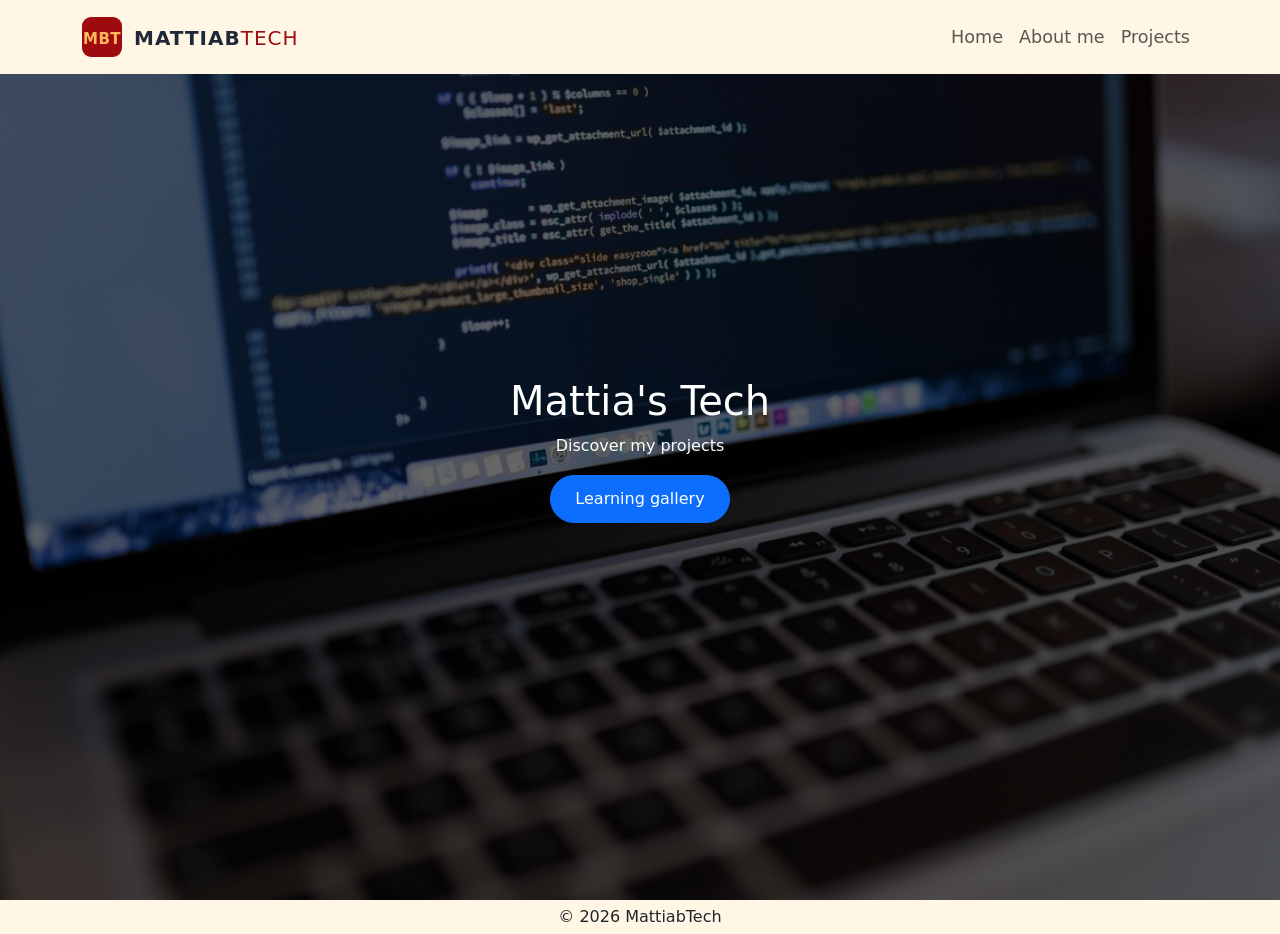
<file: docs/index.html>
<!DOCTYPE html>
<html lang="en">

<head>
  <meta charset="UTF-8">
  <meta name="viewport" content="width=device-width, initial-scale=1.0">

  <link href="https://cdn.jsdelivr.net/npm/bootstrap@5.3.8/dist/css/bootstrap.min.css" rel="stylesheet"
    integrity="sha384-sRIl4kxILFvY47J16cr9ZwB07vP4J8+LH7qKQnuqkuIAvNWLzeN8tE5YBujZqJLB" crossorigin="anonymous">
  <link rel="stylesheet" href="https://cdn.jsdelivr.net/npm/bootstrap-icons@1.13.2/font/bootstrap-icons.min.css">

  <link href="./img/favicon.ico" rel="icon">

  <link rel="stylesheet" href="./style/styles.css">

  <script src="https://cdn.jsdelivr.net/npm/bootstrap@5.3.8/dist/js/bootstrap.bundle.min.js"
    integrity="sha384-FKyoEForCGlyvwx9Hj09JcYn3nv7wiPVlz7YYwJrWVcXK/BmnVDxM+D2scQbITxI" crossorigin="anonymous"
    defer></script>
  <title>MattiabTech</title>
</head>

<body>
  <header class="sticky-top">
    <!-- Nav bar -->
    <nav class="navbar navbar-expand-lg light">
      <div class="container">
        <a class="navbar-brand" href="./index.html"><img height="48" src="./img/brand.svg" alt="Brand - Home"
            aria-label="Home"></a>
        <button class="navbar-toggler" type="button" data-bs-toggle="collapse" data-bs-target="#navbarNav"
          aria-controls="navbarNav" aria-expanded="false" aria-label="Toggle navigation">
          <span class="navbar-toggler-icon"></span>
        </button>
        <div class="collapse navbar-collapse" id="navbarNav">
          <ul class="navbar-nav ms-auto">
            <li class="nav-item">
              <a class="nav-link" href="./index.html">Home</a>
            </li>
            <li class="nav-item">
              <a class="nav-link" href="./about.html">About me</a>
            </li>
            <li class="nav-item">
              <a class="nav-link" href="./projects.html">Projects</a>
            </li>
          </ul>
        </div>
      </div>
    </nav>
  </header>

  <main>
    
<!-- Hero section -->
<section class="vh-100" id="hero-img">
  <!-- Mask for better contrast -->
  <div id="mask" class="mask h-100 w-100 d-flex justify-content-center align-items-center">
    <div class="container">
      <!-- Call to action -->
      <div class="text-center text-white">
        <h1>Mattia's Tech</h1>
        <p>Discover my projects</p>
        <a href="./projects.html" class="btn btn-primary btn-large">Learning gallery</a>
      </div>
    </div>
  </div>
</section>

  </main>

  <footer class="text-center light py-1">
    <p class="fs-6 m-0">&copy; 2026 MattiabTech</p>
  </footer>


</body>

</html>
</file>
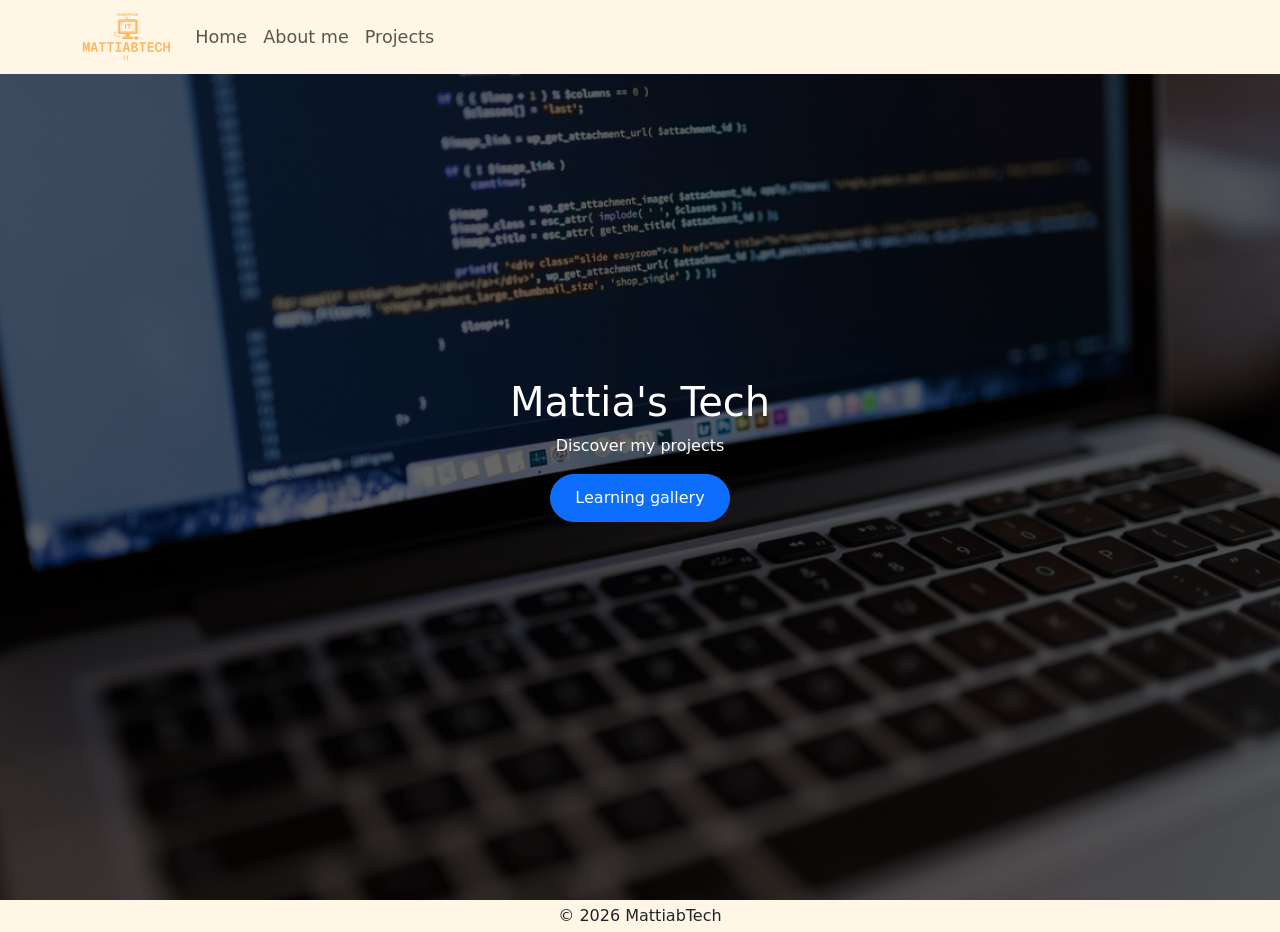
<file: output_website/index.html>
<!DOCTYPE html>
<html lang="en">

<head>
  <meta charset="UTF-8">
  <meta name="viewport" content="width=device-width, initial-scale=1.0">

  <link href="https://cdn.jsdelivr.net/npm/bootstrap@5.3.8/dist/css/bootstrap.min.css" rel="stylesheet"
    integrity="sha384-sRIl4kxILFvY47J16cr9ZwB07vP4J8+LH7qKQnuqkuIAvNWLzeN8tE5YBujZqJLB" crossorigin="anonymous">
  <link rel="stylesheet" href="https://cdn.jsdelivr.net/npm/bootstrap-icons@1.13.2/font/bootstrap-icons.min.css">

  <link href="./img/favicon.ico" rel="icon">

  <link rel="stylesheet" href="./style/styles.css">

  <script src="https://cdn.jsdelivr.net/npm/bootstrap@5.3.8/dist/js/bootstrap.bundle.min.js"
    integrity="sha384-FKyoEForCGlyvwx9Hj09JcYn3nv7wiPVlz7YYwJrWVcXK/BmnVDxM+D2scQbITxI" crossorigin="anonymous"
    defer></script>
  <title>MattiabTech</title>
</head>

<body>
  <header class="sticky-top">
    <!-- Nav bar -->
    <nav class="navbar navbar-expand-lg light">
      <div class="container">
        <a class="navbar-brand" href="./index.html"><img height="48" src="./img/brand.svg" alt="Brand - Home"
            aria-label="Home"></a>
        <button class="navbar-toggler" type="button" data-bs-toggle="collapse" data-bs-target="#navbarNav"
          aria-controls="navbarNav" aria-expanded="false" aria-label="Toggle navigation">
          <span class="navbar-toggler-icon"></span>
        </button>
        <div class="collapse navbar-collapse" id="navbarNav">
          <ul class="navbar-nav">
            <li class="nav-item">
              <a class="nav-link" href="./index.html">Home</a>
            </li>
            <li class="nav-item">
              <a class="nav-link" href="./about.html">About me</a>
            </li>
            <li class="nav-item">
              <a class="nav-link" href="./projects.html">Projects</a>
            </li>
          </ul>
        </div>
      </div>
    </nav>
  </header>

  <main>
    
<!-- Hero section -->
<section class="vh-100" id="hero-img">
  <!-- Mask for better contrast -->
  <div id="mask" class="mask h-100 w-100 d-flex justify-content-center align-items-center">
    <div class="container">
      <!-- Call to action -->
      <div class="text-center text-white">
        <h1>Mattia's Tech</h1>
        <p>Discover my projects</p>
        <a href="./projects.html" class="btn btn-primary btn-large">Learning gallery</a>
      </div>
    </div>
  </div>
</section>

  </main>

  <footer class="text-center light py-1">
    <p class="fs-6 m-0">&copy; 2026 MattiabTech</p>
  </footer>


</body>

</html>
</file>
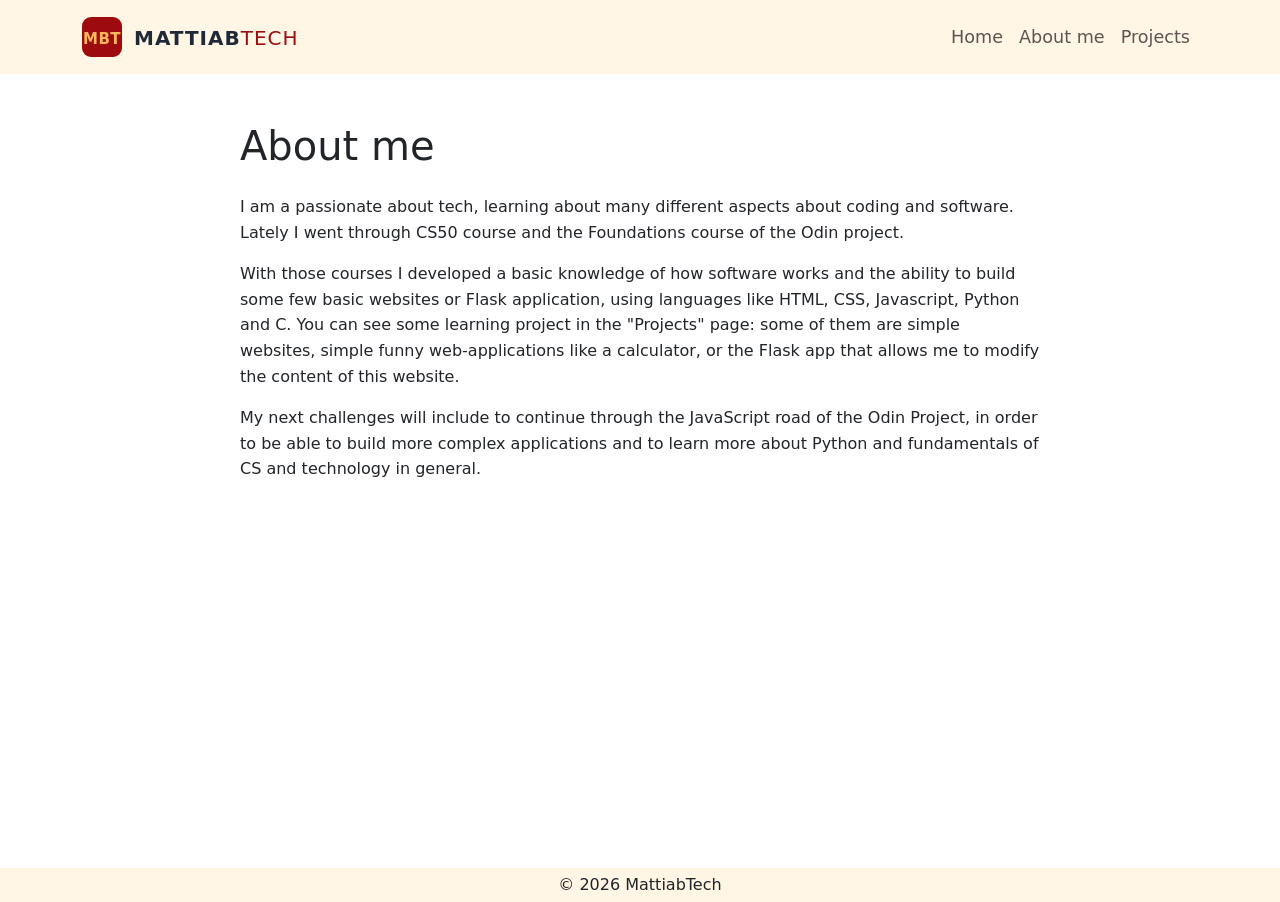
<file: docs/about.html>
<!DOCTYPE html>
<html lang="en">

<head>
  <meta charset="UTF-8">
  <meta name="viewport" content="width=device-width, initial-scale=1.0">

  <link href="https://cdn.jsdelivr.net/npm/bootstrap@5.3.8/dist/css/bootstrap.min.css" rel="stylesheet"
    integrity="sha384-sRIl4kxILFvY47J16cr9ZwB07vP4J8+LH7qKQnuqkuIAvNWLzeN8tE5YBujZqJLB" crossorigin="anonymous">
  <link rel="stylesheet" href="https://cdn.jsdelivr.net/npm/bootstrap-icons@1.13.2/font/bootstrap-icons.min.css">

  <link href="./img/favicon.ico" rel="icon">

  <link rel="stylesheet" href="./style/styles.css">

  <script src="https://cdn.jsdelivr.net/npm/bootstrap@5.3.8/dist/js/bootstrap.bundle.min.js"
    integrity="sha384-FKyoEForCGlyvwx9Hj09JcYn3nv7wiPVlz7YYwJrWVcXK/BmnVDxM+D2scQbITxI" crossorigin="anonymous"
    defer></script>
  <title>About me</title>
</head>

<body>
  <header class="sticky-top">
    <!-- Nav bar -->
    <nav class="navbar navbar-expand-lg light">
      <div class="container">
        <a class="navbar-brand" href="./index.html"><img height="48" src="./img/brand.svg" alt="Brand - Home"
            aria-label="Home"></a>
        <button class="navbar-toggler" type="button" data-bs-toggle="collapse" data-bs-target="#navbarNav"
          aria-controls="navbarNav" aria-expanded="false" aria-label="Toggle navigation">
          <span class="navbar-toggler-icon"></span>
        </button>
        <div class="collapse navbar-collapse" id="navbarNav">
          <ul class="navbar-nav ms-auto">
            <li class="nav-item">
              <a class="nav-link" href="./index.html">Home</a>
            </li>
            <li class="nav-item">
              <a class="nav-link" href="./about.html">About me</a>
            </li>
            <li class="nav-item">
              <a class="nav-link" href="./projects.html">Projects</a>
            </li>
          </ul>
        </div>
      </div>
    </nav>
  </header>

  <main>
    
<div class="container py-3 py-sm-5">
  <article class="mx-auto">
    <h1 class="mb-4">About me</h1>
    
    <p>I am a passionate about tech, learning about many different aspects about coding and software.
Lately I went through CS50 course and the Foundations course of the Odin project.</p>
    
    <p>With those courses I developed a basic knowledge of how software works and the ability to build some few basic websites or Flask application, using languages like HTML, CSS, Javascript, Python and C. 
You can see some learning project in the &#34;Projects&#34; page: some of them are simple websites, simple funny web-applications like a calculator, or the Flask app that allows me to modify the content of this website.</p>
    
    <p>My next challenges will include to continue through the JavaScript road of the Odin Project, in order to be able to build more complex applications and to learn more about Python and fundamentals of CS and technology in general.</p>
    
  </article>
</div>

  </main>

  <footer class="text-center light py-1">
    <p class="fs-6 m-0">&copy; 2026 MattiabTech</p>
  </footer>


</body>

</html>
</file>
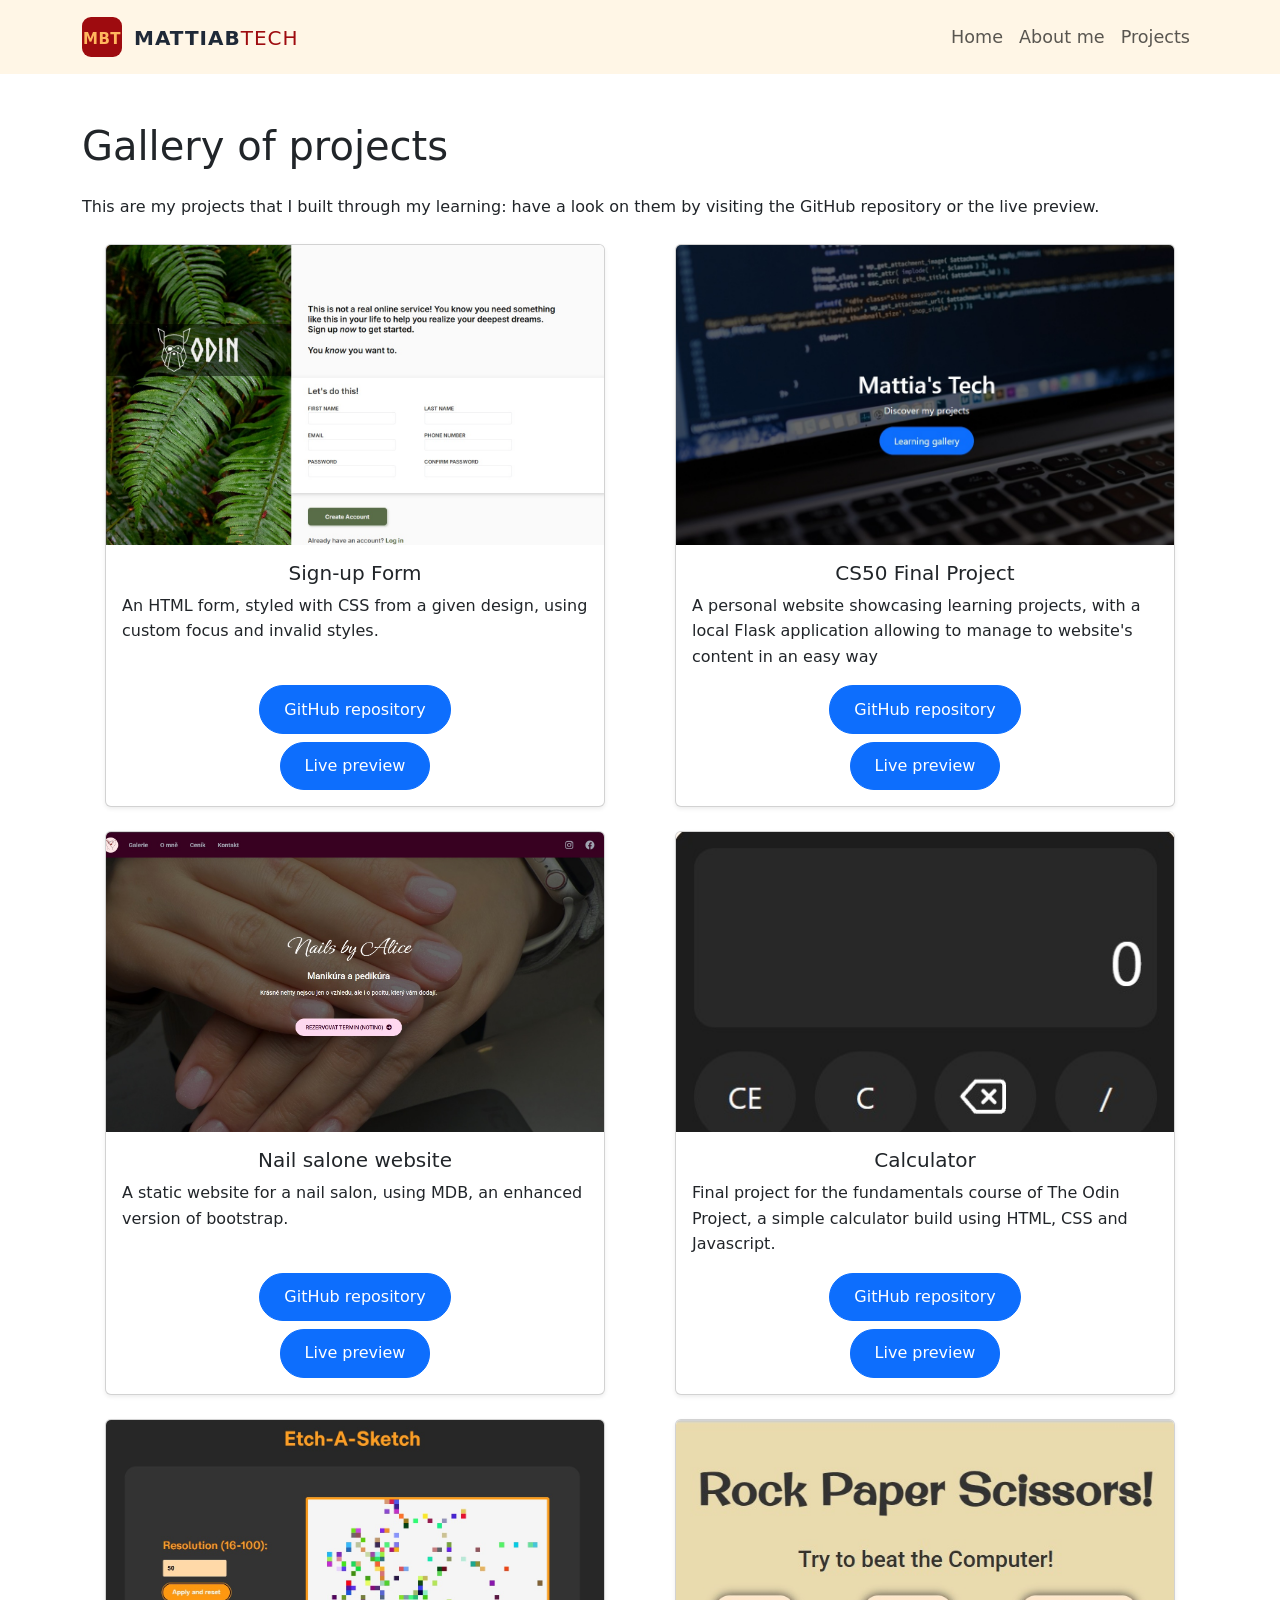
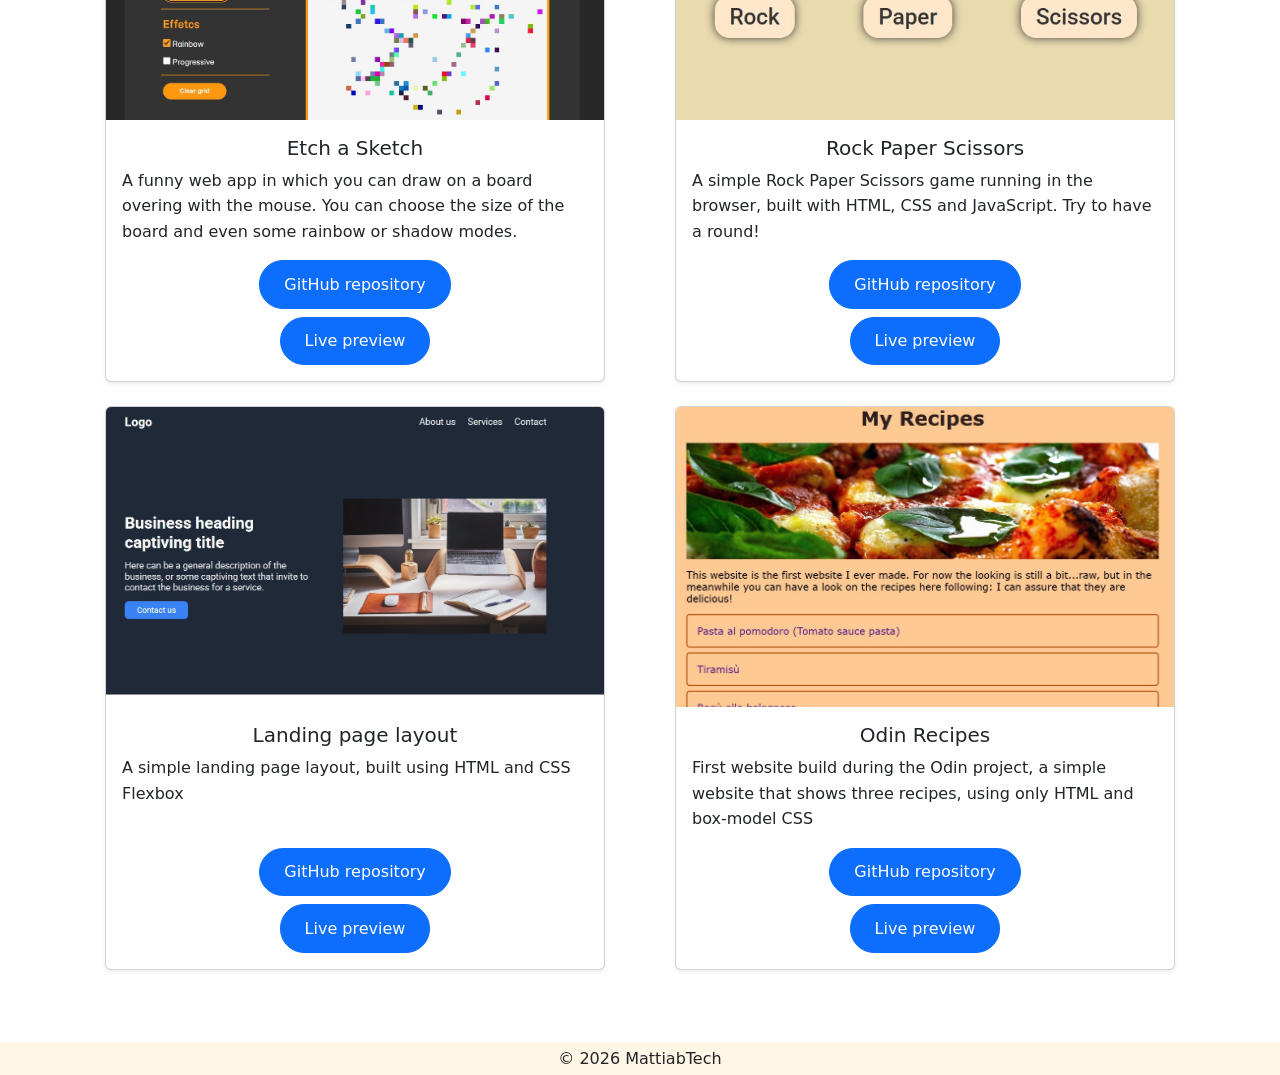
<file: docs/projects.html>
<!DOCTYPE html>
<html lang="en">

<head>
  <meta charset="UTF-8">
  <meta name="viewport" content="width=device-width, initial-scale=1.0">

  <link href="https://cdn.jsdelivr.net/npm/bootstrap@5.3.8/dist/css/bootstrap.min.css" rel="stylesheet"
    integrity="sha384-sRIl4kxILFvY47J16cr9ZwB07vP4J8+LH7qKQnuqkuIAvNWLzeN8tE5YBujZqJLB" crossorigin="anonymous">
  <link rel="stylesheet" href="https://cdn.jsdelivr.net/npm/bootstrap-icons@1.13.2/font/bootstrap-icons.min.css">

  <link href="./img/favicon.ico" rel="icon">

  <link rel="stylesheet" href="./style/styles.css">

  <script src="https://cdn.jsdelivr.net/npm/bootstrap@5.3.8/dist/js/bootstrap.bundle.min.js"
    integrity="sha384-FKyoEForCGlyvwx9Hj09JcYn3nv7wiPVlz7YYwJrWVcXK/BmnVDxM+D2scQbITxI" crossorigin="anonymous"
    defer></script>
  <title>Projects</title>
</head>

<body>
  <header class="sticky-top">
    <!-- Nav bar -->
    <nav class="navbar navbar-expand-lg light">
      <div class="container">
        <a class="navbar-brand" href="./index.html"><img height="48" src="./img/brand.svg" alt="Brand - Home"
            aria-label="Home"></a>
        <button class="navbar-toggler" type="button" data-bs-toggle="collapse" data-bs-target="#navbarNav"
          aria-controls="navbarNav" aria-expanded="false" aria-label="Toggle navigation">
          <span class="navbar-toggler-icon"></span>
        </button>
        <div class="collapse navbar-collapse" id="navbarNav">
          <ul class="navbar-nav ms-auto">
            <li class="nav-item">
              <a class="nav-link" href="./index.html">Home</a>
            </li>
            <li class="nav-item">
              <a class="nav-link" href="./about.html">About me</a>
            </li>
            <li class="nav-item">
              <a class="nav-link" href="./projects.html">Projects</a>
            </li>
          </ul>
        </div>
      </div>
    </nav>
  </header>

  <main>
    
<div class="container py-3 py-sm-5">
  <h1 class="mb-4">Gallery of projects</h1>
  <p class="mb-4">This are my projects that I built through my learning: have a look on them by visiting the GitHub repository or the live preview.</p>

  <div class="row">
    
    <div class="col-lg-6 col-xxl-4 mb-4">
      <div class="card shadow-sm h-100 mx-auto">
        <img src="./img/sign-up-form.jpg" class="card-img-top" alt="Preview of Sign-up Form">
        <div class="card-body d-flex flex-column align-items-center">
          <h2 class="card-title fs-5">Sign-up Form</h2>
          <p class="card-text">An HTML form, styled with CSS from a given design, using custom focus and invalid styles.</p>
          <a href="https://github.com/mattiabotto/sign-up-form" class="btn btn-primary mt-auto mb-2" target="_blank">GitHub
            repository</a>
          <a href="https://mattiabotto.github.io/sign-up-form/" class="btn btn-primary" target="_blank">Live preview</a>
        </div>
      </div>
    </div>
    
    <div class="col-lg-6 col-xxl-4 mb-4">
      <div class="card shadow-sm h-100 mx-auto">
        <img src="./img/cs50-final.jpg" class="card-img-top" alt="Preview of CS50 Final Project">
        <div class="card-body d-flex flex-column align-items-center">
          <h2 class="card-title fs-5">CS50 Final Project</h2>
          <p class="card-text">A personal website showcasing learning projects, with a local Flask application allowing to manage to website&#39;s content in an easy way</p>
          <a href="https://github.com/mattiabotto/cs50-final-project" class="btn btn-primary mt-auto mb-2" target="_blank">GitHub
            repository</a>
          <a href="https://mattiabotto.github.io/cs50-final-project/index.html" class="btn btn-primary" target="_blank">Live preview</a>
        </div>
      </div>
    </div>
    
    <div class="col-lg-6 col-xxl-4 mb-4">
      <div class="card shadow-sm h-100 mx-auto">
        <img src="./img/nails-salon.jpg" class="card-img-top" alt="Preview of Nail salone website">
        <div class="card-body d-flex flex-column align-items-center">
          <h2 class="card-title fs-5">Nail salone website</h2>
          <p class="card-text">A static website for a nail salon, using MDB, an enhanced version of bootstrap.</p>
          <a href="https://github.com/mattiabotto/nails-salon-website" class="btn btn-primary mt-auto mb-2" target="_blank">GitHub
            repository</a>
          <a href="https://nailsbyalice.cz/" class="btn btn-primary" target="_blank">Live preview</a>
        </div>
      </div>
    </div>
    
    <div class="col-lg-6 col-xxl-4 mb-4">
      <div class="card shadow-sm h-100 mx-auto">
        <img src="./img/calculator.jpg" class="card-img-top" alt="Preview of Calculator">
        <div class="card-body d-flex flex-column align-items-center">
          <h2 class="card-title fs-5">Calculator</h2>
          <p class="card-text">Final project for the fundamentals course of The Odin Project, a simple calculator build using HTML, CSS and Javascript.</p>
          <a href="https://github.com/mattiabotto/calculator" class="btn btn-primary mt-auto mb-2" target="_blank">GitHub
            repository</a>
          <a href="https://mattiabotto.github.io/calculator/" class="btn btn-primary" target="_blank">Live preview</a>
        </div>
      </div>
    </div>
    
    <div class="col-lg-6 col-xxl-4 mb-4">
      <div class="card shadow-sm h-100 mx-auto">
        <img src="./img/etch-a-sketch.jpg" class="card-img-top" alt="Preview of Etch a Sketch">
        <div class="card-body d-flex flex-column align-items-center">
          <h2 class="card-title fs-5">Etch a Sketch</h2>
          <p class="card-text">A funny web app in which you can draw on a board overing with the mouse. You can choose the size of the board and even some rainbow or shadow modes.</p>
          <a href="https://github.com/mattiabotto/etch-a-sketch" class="btn btn-primary mt-auto mb-2" target="_blank">GitHub
            repository</a>
          <a href="https://mattiabotto.github.io/etch-a-sketch/" class="btn btn-primary" target="_blank">Live preview</a>
        </div>
      </div>
    </div>
    
    <div class="col-lg-6 col-xxl-4 mb-4">
      <div class="card shadow-sm h-100 mx-auto">
        <img src="./img/rock-paper-scissors.jpg" class="card-img-top" alt="Preview of Rock Paper Scissors">
        <div class="card-body d-flex flex-column align-items-center">
          <h2 class="card-title fs-5">Rock Paper Scissors</h2>
          <p class="card-text">A simple Rock Paper Scissors game running in the browser, built with HTML, CSS and JavaScript. Try to have a round!</p>
          <a href="https://github.com/mattiabotto/rock-paper-scissors" class="btn btn-primary mt-auto mb-2" target="_blank">GitHub
            repository</a>
          <a href="https://mattiabotto.github.io/rock-paper-scissors/" class="btn btn-primary" target="_blank">Live preview</a>
        </div>
      </div>
    </div>
    
    <div class="col-lg-6 col-xxl-4 mb-4">
      <div class="card shadow-sm h-100 mx-auto">
        <img src="./img/landing-page.jpg" class="card-img-top" alt="Preview of Landing page layout">
        <div class="card-body d-flex flex-column align-items-center">
          <h2 class="card-title fs-5">Landing page layout</h2>
          <p class="card-text">A simple landing page layout, built using HTML and CSS Flexbox</p>
          <a href="https://github.com/mattiabotto/landing-page" class="btn btn-primary mt-auto mb-2" target="_blank">GitHub
            repository</a>
          <a href="https://mattiabotto.github.io/landing-page/" class="btn btn-primary" target="_blank">Live preview</a>
        </div>
      </div>
    </div>
    
    <div class="col-lg-6 col-xxl-4 mb-4">
      <div class="card shadow-sm h-100 mx-auto">
        <img src="./img/odin-recipes.jpg" class="card-img-top" alt="Preview of Odin Recipes">
        <div class="card-body d-flex flex-column align-items-center">
          <h2 class="card-title fs-5">Odin Recipes</h2>
          <p class="card-text">First website build during the Odin project, a simple website that shows three recipes, using only HTML and box-model CSS</p>
          <a href="https://github.com/mattiabotto/odin-recipes" class="btn btn-primary mt-auto mb-2" target="_blank">GitHub
            repository</a>
          <a href="https://mattiabotto.github.io/odin-recipes/" class="btn btn-primary" target="_blank">Live preview</a>
        </div>
      </div>
    </div>
    
  </div>
</div>



  </main>

  <footer class="text-center light py-1">
    <p class="fs-6 m-0">&copy; 2026 MattiabTech</p>
  </footer>


</body>

</html>
</file>
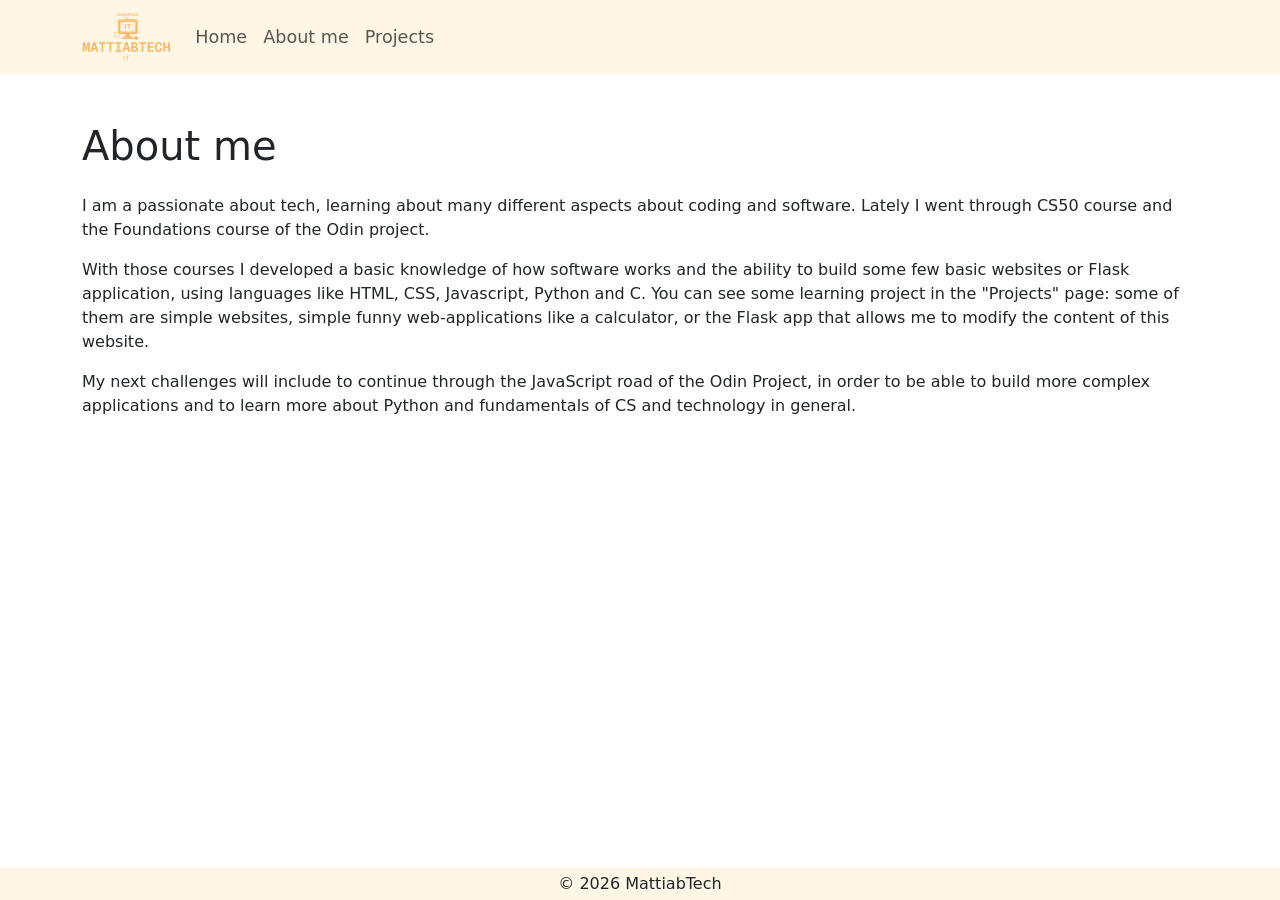
<file: output_website/about.html>
<!DOCTYPE html>
<html lang="en">

<head>
  <meta charset="UTF-8">
  <meta name="viewport" content="width=device-width, initial-scale=1.0">

  <link href="https://cdn.jsdelivr.net/npm/bootstrap@5.3.8/dist/css/bootstrap.min.css" rel="stylesheet"
    integrity="sha384-sRIl4kxILFvY47J16cr9ZwB07vP4J8+LH7qKQnuqkuIAvNWLzeN8tE5YBujZqJLB" crossorigin="anonymous">
  <link rel="stylesheet" href="https://cdn.jsdelivr.net/npm/bootstrap-icons@1.13.2/font/bootstrap-icons.min.css">

  <link href="./img/favicon.ico" rel="icon">

  <link rel="stylesheet" href="./style/styles.css">

  <script src="https://cdn.jsdelivr.net/npm/bootstrap@5.3.8/dist/js/bootstrap.bundle.min.js"
    integrity="sha384-FKyoEForCGlyvwx9Hj09JcYn3nv7wiPVlz7YYwJrWVcXK/BmnVDxM+D2scQbITxI" crossorigin="anonymous"
    defer></script>
  <title>About me</title>
</head>

<body>
  <header class="sticky-top">
    <!-- Nav bar -->
    <nav class="navbar navbar-expand-lg light">
      <div class="container">
        <a class="navbar-brand" href="./index.html"><img height="48" src="./img/brand.svg" alt="Brand - Home"
            aria-label="Home"></a>
        <button class="navbar-toggler" type="button" data-bs-toggle="collapse" data-bs-target="#navbarNav"
          aria-controls="navbarNav" aria-expanded="false" aria-label="Toggle navigation">
          <span class="navbar-toggler-icon"></span>
        </button>
        <div class="collapse navbar-collapse" id="navbarNav">
          <ul class="navbar-nav">
            <li class="nav-item">
              <a class="nav-link" href="./index.html">Home</a>
            </li>
            <li class="nav-item">
              <a class="nav-link" href="./about.html">About me</a>
            </li>
            <li class="nav-item">
              <a class="nav-link" href="./projects.html">Projects</a>
            </li>
          </ul>
        </div>
      </div>
    </nav>
  </header>

  <main>
    
<div class="container py-3 py-sm-5">
  <h1 class="mb-4">About me</h1>
  
  <p>I am a passionate about tech, learning about many different aspects about coding and software.
Lately I went through CS50 course and the Foundations course of the Odin project.</p>
  
  <p>With those courses I developed a basic knowledge of how software works and the ability to build some few basic websites or Flask application, using languages like HTML, CSS, Javascript, Python and C. 
You can see some learning project in the &#34;Projects&#34; page: some of them are simple websites, simple funny web-applications like a calculator, or the Flask app that allows me to modify the content of this website.</p>
  
  <p>My next challenges will include to continue through the JavaScript road of the Odin Project, in order to be able to build more complex applications and to learn more about Python and fundamentals of CS and technology in general.</p>
  
</div>

  </main>

  <footer class="text-center light py-1">
    <p class="fs-6 m-0">&copy; 2026 MattiabTech</p>
  </footer>


</body>

</html>
</file>
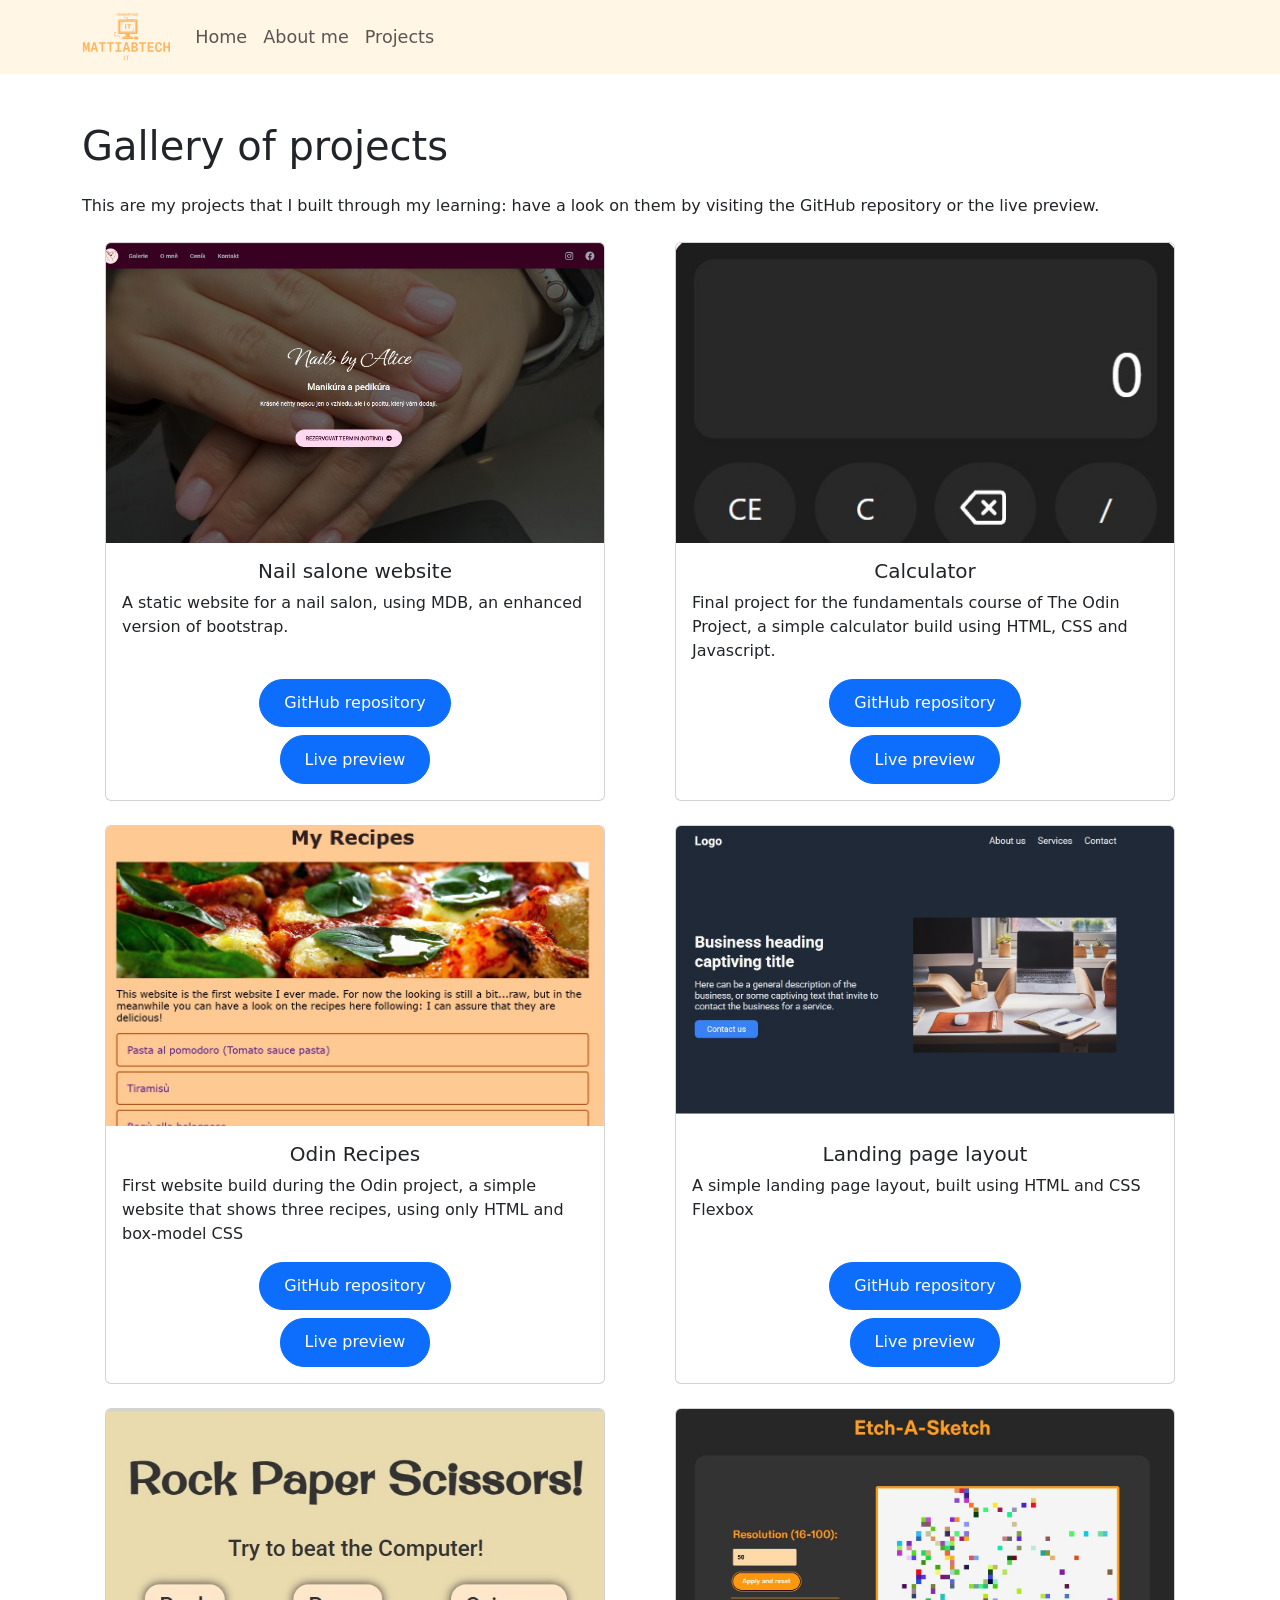
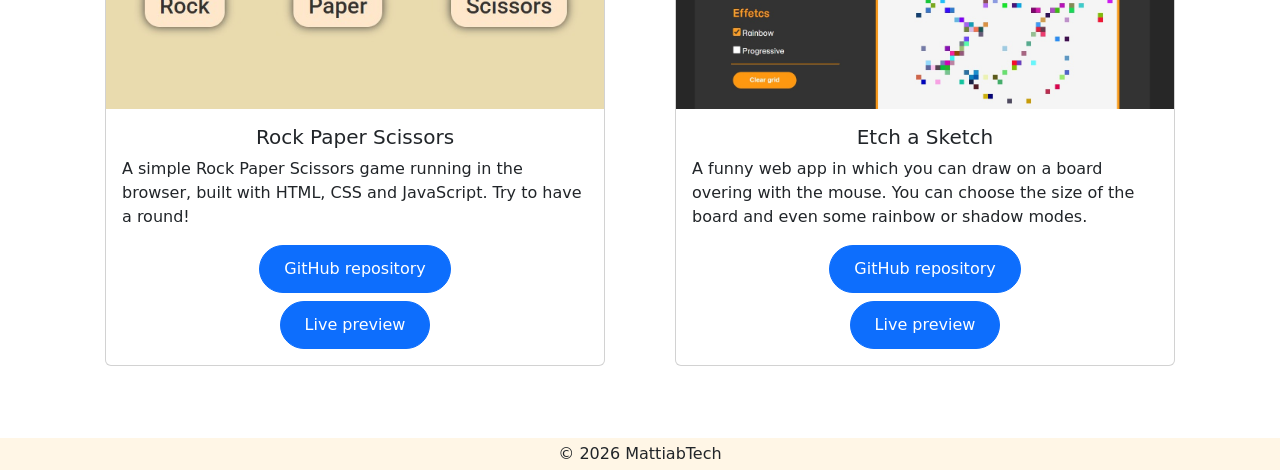
<file: output_website/projects.html>
<!DOCTYPE html>
<html lang="en">

<head>
  <meta charset="UTF-8">
  <meta name="viewport" content="width=device-width, initial-scale=1.0">

  <link href="https://cdn.jsdelivr.net/npm/bootstrap@5.3.8/dist/css/bootstrap.min.css" rel="stylesheet"
    integrity="sha384-sRIl4kxILFvY47J16cr9ZwB07vP4J8+LH7qKQnuqkuIAvNWLzeN8tE5YBujZqJLB" crossorigin="anonymous">
  <link rel="stylesheet" href="https://cdn.jsdelivr.net/npm/bootstrap-icons@1.13.2/font/bootstrap-icons.min.css">

  <link href="./img/favicon.ico" rel="icon">

  <link rel="stylesheet" href="./style/styles.css">

  <script src="https://cdn.jsdelivr.net/npm/bootstrap@5.3.8/dist/js/bootstrap.bundle.min.js"
    integrity="sha384-FKyoEForCGlyvwx9Hj09JcYn3nv7wiPVlz7YYwJrWVcXK/BmnVDxM+D2scQbITxI" crossorigin="anonymous"
    defer></script>
  <title>Projects</title>
</head>

<body>
  <header class="sticky-top">
    <!-- Nav bar -->
    <nav class="navbar navbar-expand-lg light">
      <div class="container">
        <a class="navbar-brand" href="./index.html"><img height="48" src="./img/brand.svg" alt="Brand - Home"
            aria-label="Home"></a>
        <button class="navbar-toggler" type="button" data-bs-toggle="collapse" data-bs-target="#navbarNav"
          aria-controls="navbarNav" aria-expanded="false" aria-label="Toggle navigation">
          <span class="navbar-toggler-icon"></span>
        </button>
        <div class="collapse navbar-collapse" id="navbarNav">
          <ul class="navbar-nav">
            <li class="nav-item">
              <a class="nav-link" href="./index.html">Home</a>
            </li>
            <li class="nav-item">
              <a class="nav-link" href="./about.html">About me</a>
            </li>
            <li class="nav-item">
              <a class="nav-link" href="./projects.html">Projects</a>
            </li>
          </ul>
        </div>
      </div>
    </nav>
  </header>

  <main>
    
<div class="container py-3 py-sm-5">
  <h1 class="mb-4">Gallery of projects</h1>
  <p class="mb-4">This are my projects that I built through my learning: have a look on them by visiting the GitHub repository or the live preview.</p>

  <div class="row">
    
    <div class="col-lg-6 col-xxl-4 mb-4">
      <div class="card h-100 mx-auto">
        <img src="./img/nails-salon.jpg" class="card-img-top" alt="Preview of Nail salone website">
        <div class="card-body d-flex flex-column align-items-center">
          <h2 class="card-title fs-5">Nail salone website</h2>
          <p class="card-text">A static website for a nail salon, using MDB, an enhanced version of bootstrap.</p>
          <a href="https://github.com/mattiabotto/nails-salon-website" class="btn btn-primary mt-auto mb-2">GitHub repository</a>
          <a href="https://nailsbyalice.cz/" class="btn btn-primary">Live preview</a>
        </div>
      </div>
    </div>
    
    <div class="col-lg-6 col-xxl-4 mb-4">
      <div class="card h-100 mx-auto">
        <img src="./img/calculator.jpg" class="card-img-top" alt="Preview of Calculator">
        <div class="card-body d-flex flex-column align-items-center">
          <h2 class="card-title fs-5">Calculator</h2>
          <p class="card-text">Final project for the fundamentals course of The Odin Project, a simple calculator build using HTML, CSS and Javascript.</p>
          <a href="https://github.com/mattiabotto/calculator" class="btn btn-primary mt-auto mb-2">GitHub repository</a>
          <a href="https://mattiabotto.github.io/calculator/" class="btn btn-primary">Live preview</a>
        </div>
      </div>
    </div>
    
    <div class="col-lg-6 col-xxl-4 mb-4">
      <div class="card h-100 mx-auto">
        <img src="./img/odin-recipes.jpg" class="card-img-top" alt="Preview of Odin Recipes">
        <div class="card-body d-flex flex-column align-items-center">
          <h2 class="card-title fs-5">Odin Recipes</h2>
          <p class="card-text">First website build during the Odin project, a simple website that shows three recipes, using only HTML and box-model CSS</p>
          <a href="https://github.com/mattiabotto/odin-recipes" class="btn btn-primary mt-auto mb-2">GitHub repository</a>
          <a href="https://mattiabotto.github.io/odin-recipes/" class="btn btn-primary">Live preview</a>
        </div>
      </div>
    </div>
    
    <div class="col-lg-6 col-xxl-4 mb-4">
      <div class="card h-100 mx-auto">
        <img src="./img/landing-page.jpg" class="card-img-top" alt="Preview of Landing page layout">
        <div class="card-body d-flex flex-column align-items-center">
          <h2 class="card-title fs-5">Landing page layout</h2>
          <p class="card-text">A simple landing page layout, built using HTML and CSS Flexbox</p>
          <a href="https://github.com/mattiabotto/landing-page" class="btn btn-primary mt-auto mb-2">GitHub repository</a>
          <a href="https://mattiabotto.github.io/landing-page/" class="btn btn-primary">Live preview</a>
        </div>
      </div>
    </div>
    
    <div class="col-lg-6 col-xxl-4 mb-4">
      <div class="card h-100 mx-auto">
        <img src="./img/rock-paper-scissors.jpg" class="card-img-top" alt="Preview of Rock Paper Scissors">
        <div class="card-body d-flex flex-column align-items-center">
          <h2 class="card-title fs-5">Rock Paper Scissors</h2>
          <p class="card-text">A simple Rock Paper Scissors game running in the browser, built with HTML, CSS and JavaScript. Try to have a round!</p>
          <a href="https://github.com/mattiabotto/rock-paper-scissors" class="btn btn-primary mt-auto mb-2">GitHub repository</a>
          <a href="https://mattiabotto.github.io/rock-paper-scissors/" class="btn btn-primary">Live preview</a>
        </div>
      </div>
    </div>
    
    <div class="col-lg-6 col-xxl-4 mb-4">
      <div class="card h-100 mx-auto">
        <img src="./img/etch-a-sketch.jpg" class="card-img-top" alt="Preview of Etch a Sketch">
        <div class="card-body d-flex flex-column align-items-center">
          <h2 class="card-title fs-5">Etch a Sketch</h2>
          <p class="card-text">A funny web app in which you can draw on a board overing with the mouse. You can choose the size of the board and even some rainbow or shadow modes.</p>
          <a href="https://github.com/mattiabotto/etch-a-sketch" class="btn btn-primary mt-auto mb-2">GitHub repository</a>
          <a href="https://mattiabotto.github.io/etch-a-sketch/" class="btn btn-primary">Live preview</a>
        </div>
      </div>
    </div>
    
  </div>
</div>



  </main>

  <footer class="text-center light py-1">
    <p class="fs-6 m-0">&copy; 2026 MattiabTech</p>
  </footer>


</body>

</html>
</file>
<file: docs/style/styles.css>
body {
  margin: 0;
  line-height: 1.6;
}

article {
  max-inline-size: 50rem;
}

main {
  min-height: calc(100vh - 74px - 32px);
}

.navbar {
  min-height: 74px;
  font-size: 1.1rem;
}

.light {
  background-color: #fff6e6;
}

#hero-img {
  margin-top: -74px;
  background-position: center center;
  background-image: url('../img/hero-img.jpg');
  background-repeat: no-repeat;
  background-size: cover;
}

.mask {
  background-color: hsl(0, 0%, 0%, 0.6);
}

.btn {
  padding: .7rem 1.5rem;
  border-radius: 1.5rem;
}

.card {
  min-height: 400px;
  max-width: 500px;
}

.card-img-top {
  height: 300px;
  object-fit: cover;
  object-position: top;
}
</file>
<file: output_website/style/styles.css>
body {
  margin: 0;
}

main {
  min-height: calc(100vh - 74px - 32px);
}

.navbar {
  min-height: 74px;
  font-size: 1.1rem;
}

.light {
  background-color: #fff6e6;
}

#hero-img {
  margin-top: -74px;
  background-position: center center;
  background-image: url('../img/hero-img.jpg');
  background-repeat: no-repeat;
  background-size: cover;
}

.mask {
  background-color: hsl(0, 0%, 0%, 0.6);
}

.btn {
  padding: .7rem 1.5rem;
  border-radius: 1.5rem;
}

textarea.form-control {
  field-sizing: content;
  min-width: 300px;
  max-width: 100%;
  width: auto;
}

.card {
  min-height: 400px;
  max-width: 500px;
}

.card-img-top {
  height: 300px;
  object-fit: cover;
  object-position: top;
}
</file>
